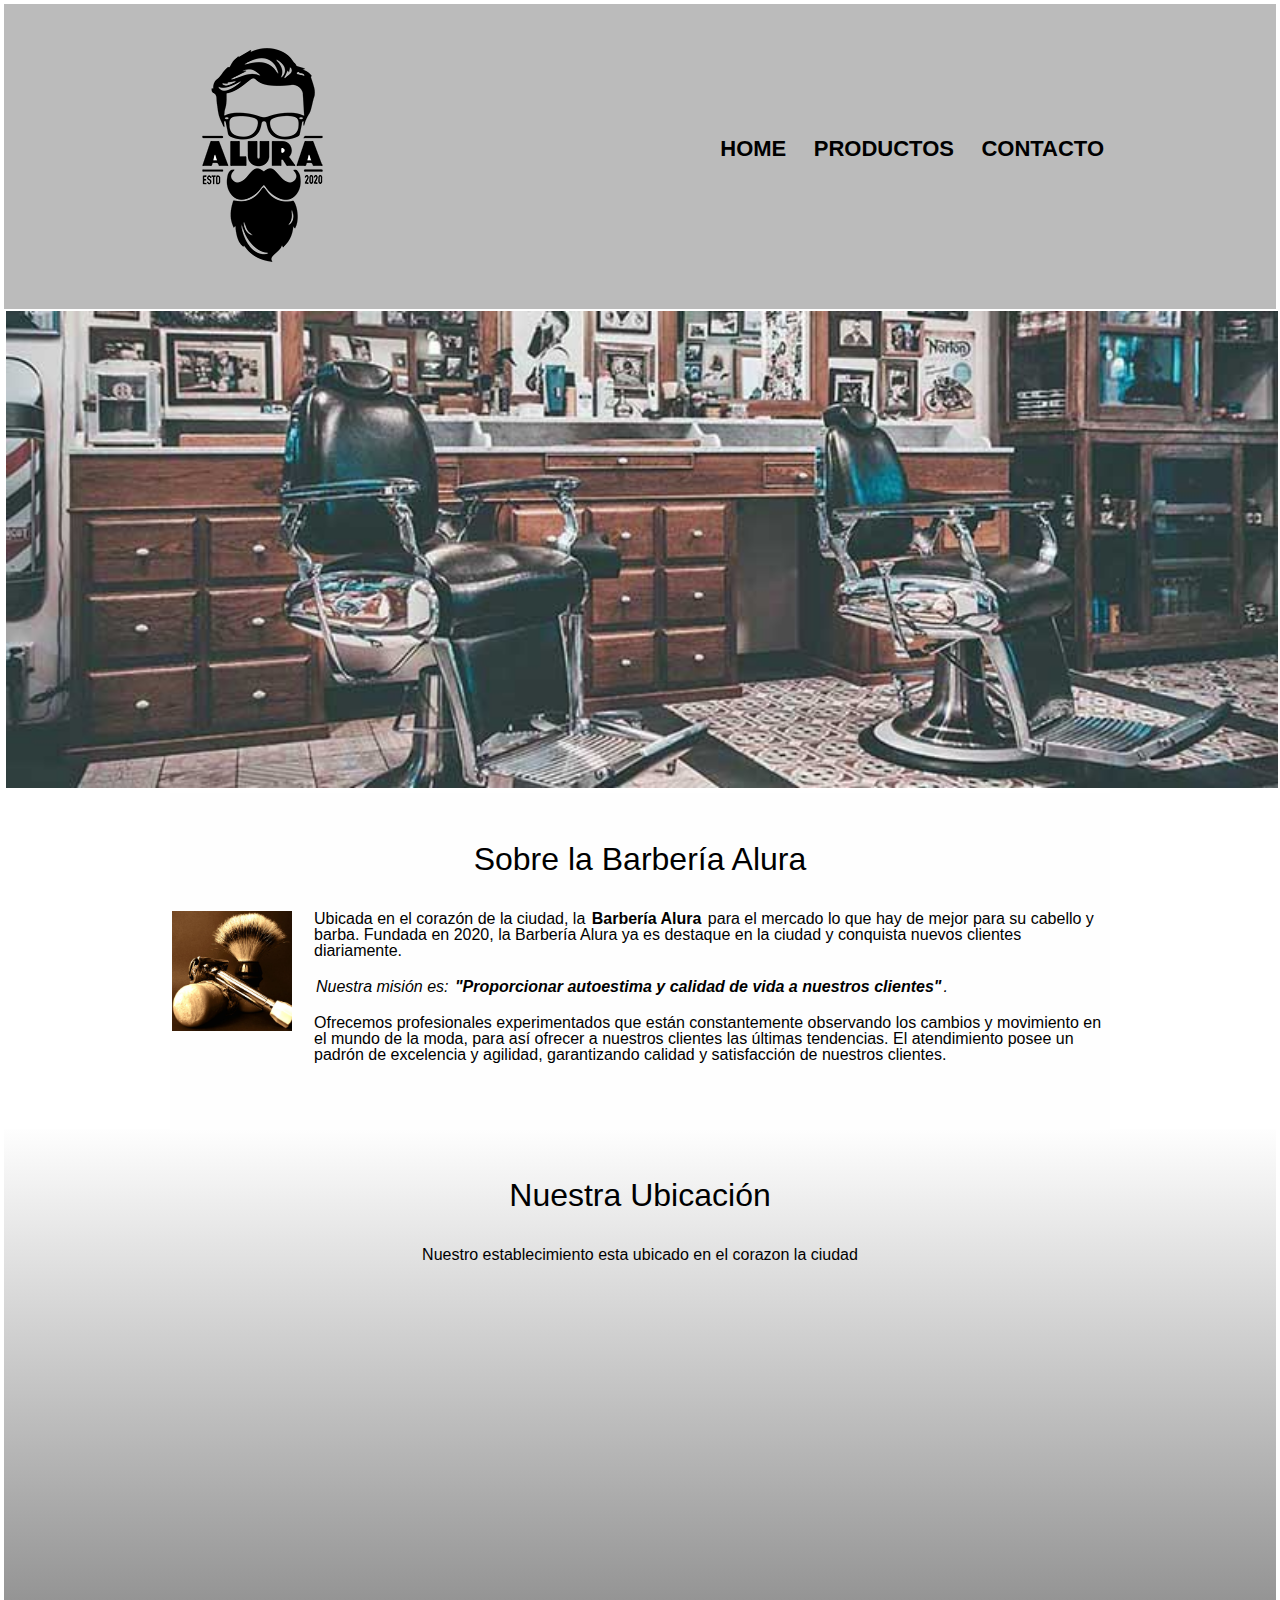
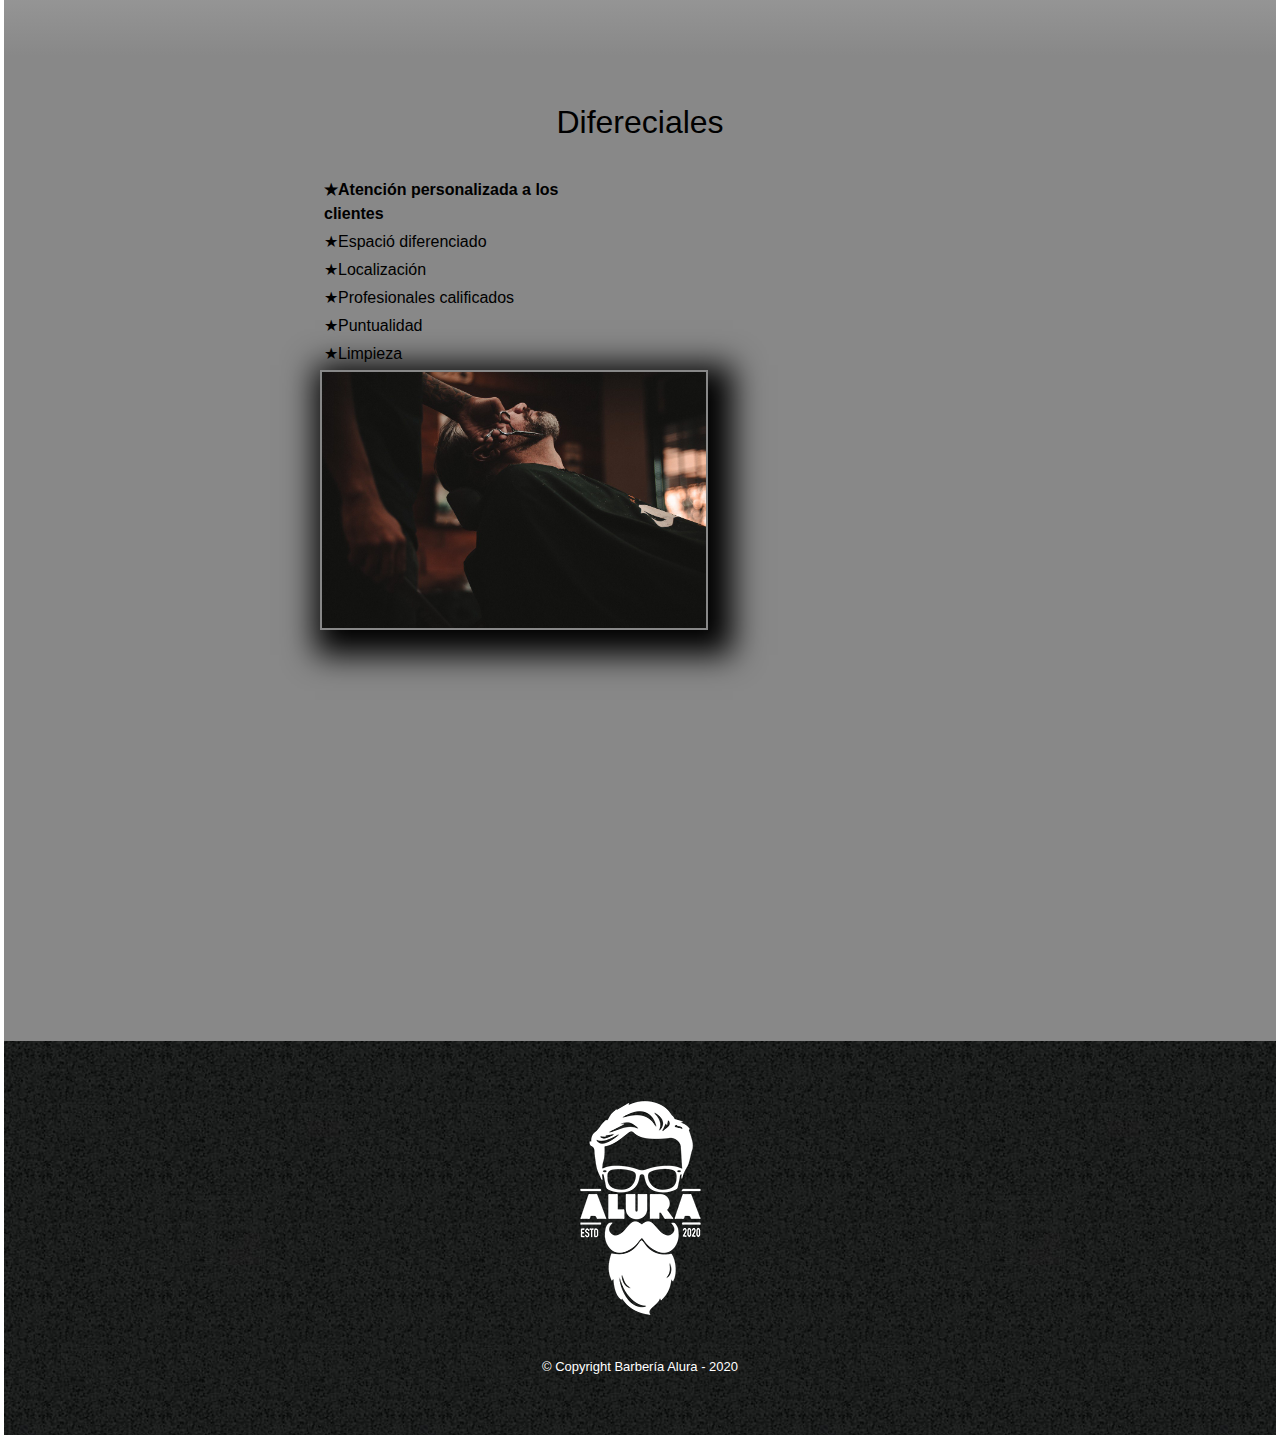
<file: index.html>
<!DOCTYPE html>

<html lang="es">

    <head>
        <meta charset="UTF-8">
        <meta name="viewport" content="width-divece-width">
        <title>Barberia Alura</title> 
        <link rel="stylesheet" href="reset.css">
        <link rel="stylesheet" href="style.css">
        <link rel="preconnect" href="https://fonts.googleapis.com"> <link rel="preconnect" href="https://fonts.gstatic.com" crossorigin> <link href="https: //fonts.googleapis.com/css2?family=Montserrat:ital,wght@1,300&display=swap" rel="stylesheet">
    </head>

    <body>
        
        <header>
            <div class="caja">
                <h1> <img src="imagenes/logo.png"></h1>
                <nav>
                    <ul>
                        <li><a href="index.html">Home</a></li>
                        <li><a href="productos.html">Productos</a></li>
                        <li><a href="contacto.html">Contacto</a></li>
                    </ul>
                </nav>
            </div>
        </header>

        <img class="banner" src="banner/banner.jpg">

        <main>
            <section class="principal">

                <h2 class="titulo-principal">Sobre la Barbería Alura</h2>

                <img class="utensilios" src="imagenes/utensilios.jpg"
                alt="Utensilios de un babero">
    
                <p>Ubicada en el corazón de la ciudad, la <strong>Barbería Alura</strong> para el mercado lo que hay de mejor para su cabello y barba. Fundada en 2020, la Barbería Alura ya es destaque en la ciudad y conquista nuevos clientes diariamente. </p>
    
                <p id="misión"><em>Nuestra misión es: <strong>"Proporcionar autoestima y calidad de vida a nuestros clientes"</strong>.</em></p>
    
                <p>Ofrecemos profesionales experimentados que están constantemente observando los cambios y movimiento en el mundo de la moda, para así ofrecer a nuestros clientes las últimas tendencias. El atendimiento posee un padrón de excelencia y agilidad, garantizando calidad y satisfacción de nuestros clientes.</p>
    
            </section>

            <section class="mapa">
                 <h3 class="titulo-principal">Nuestra Ubicación</h3>
                <p>Nuestro establecimiento esta ubicado en el corazon la 
                ciudad</p>
                
                <div class="mapa-contenido">
                    <iframe src="https://www.google.com/maps/embed?pb=!1m18!1m12!1m3!1d3656.4079777269444!2d-46.637213025712484!3d-23.589697062631846!2m3!1f0!2f0!3f0!3m2!1i1024!2i768!4f13.1!3m3!1m2!1s0x94ce5bd9bb943bf5%3A0x6f642995c970f0fe!2scaelum%20alura!5e0!3m2!1ses-419!2smx!4v1708372902162!5m2!1ses-419!2smx" width="100%" height="300" style="border:0;" allowfullscreen="" loading="lazy" referrerpolicy="no-referrer-when-downgrade"></iframe>
                </div>
                
            </section>
            
    
            <section class="diferenciales">
    
                <h3 class="titulo-principal">Difereciales</h3>
                
                <div class="contenido-diferenciales">
                    <ul class="lista-diferenciales">
                        <li class="items">Atención personalizada a los clientes</li> 
                        <li class="items">Espació diferenciado</li>
                        <li class="items">Localización</li>
                        <li class="items">Profesionales  calificados</li>
                        <li class="items">Puntualidad</li>
                        <li class="items">Limpieza</li>
                    </ul><img src="diferenciales/diferenciales.jpg"
                    class="imagen-diferenciales">
                </div>
                <div class="video">
                    <iframe width="100%" height="315" src="https://www.youtube.com/embed/wcVVXUV0YUY?si=N6ayGDE_VV_KC93j" title="YouTube video player" frameborder="0" allow="accelerometer; autoplay; clipboard-write; encrypted-media; gyroscope; picture-in-picture; web-share" allowfullscreen></iframe>
                </div>

            </section>
           

        </main>
       
        <footer>
            <img src="imagenes/logo-blanco.png">
            <p class="Copyright">&copy Copyright Barbería Alura - 2020</p>
        </footer>
    </body>
</html>
</file>
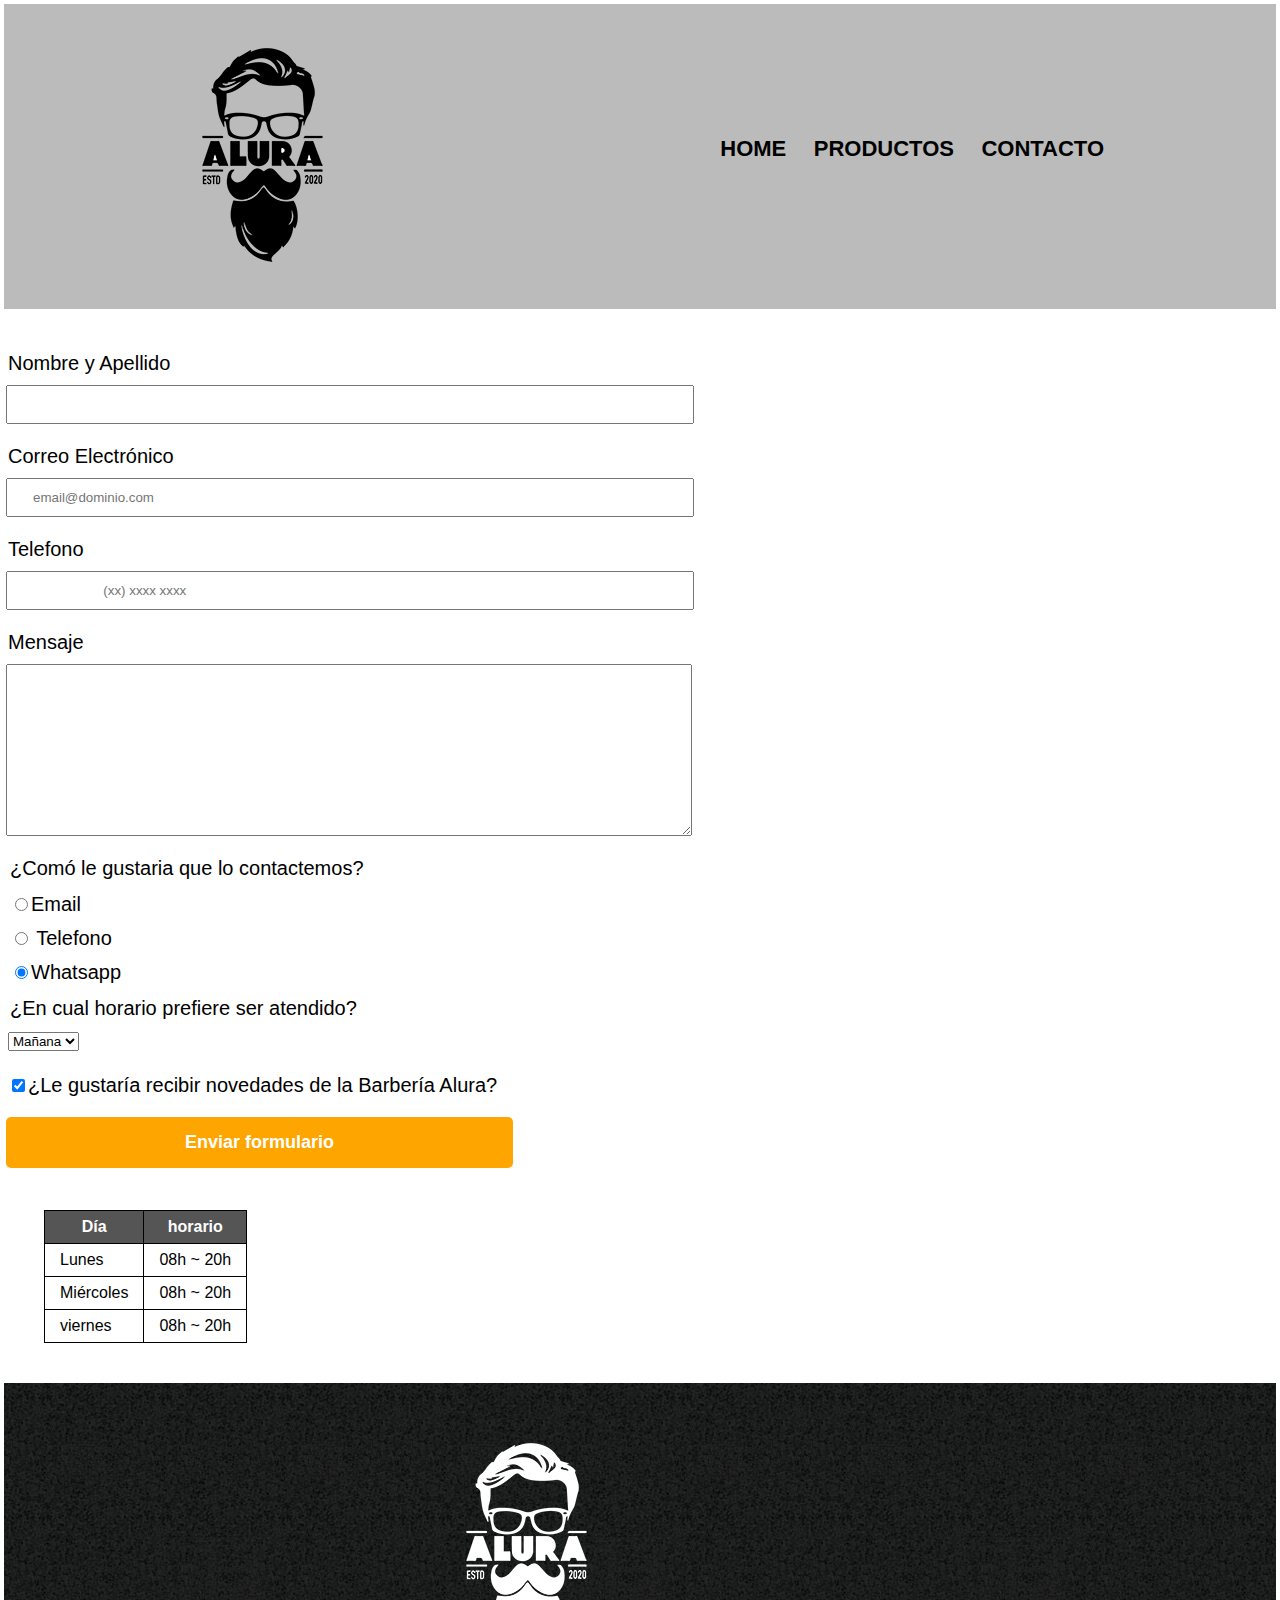
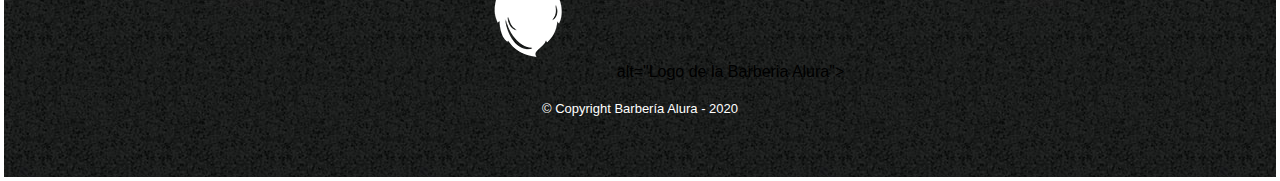
<file: contacto.html>
<!DOCTYPE html>

<html>
    <head>
        <meta charset="UTF-8">
        <title>Contacto - Barbería Alura</title>
        <link rel="stylesheet" href="reset.css">
        <link rel="stylesheet" href="style.css">
    </head>
    <body>
            <header>
                <div class="caja">
                    <h1><img src="imagenes/logo.png" alt="Logo de la Barberia Alura"></h1>
                    <nav>
                        <ul>
                            <li><a href="index.html">Home</a></li>
                            <li><a href="productos.html">Productos</a></li>
                            <li><a href="contacto.html">Contacto</a></li>
                        </ul>
                    </nav>
                </div>
            </header>
            <main>
                <form>
                   <label for="nombreapallido">Nombre y Apellido</label>
                   <input type="text" id="nombreapallido" class="input-padron" required>
                   
                   <label for="correoelectronico">Correo Electrónico</label>
                   <input type="email" id="correoelectronico" class="input-padron" required 
                   placeholder="email@dominio.com">
                   
                   <label for="telefono">Telefono</label>
                   <input type="tel" id="telefono" class="input-padron" required placeholder="
                   (xx) xxxx xxxx">
                   
                   <label for="mensaje">Mensaje</label>
                   <textarea cols="70" rows="10" id="mensaje"class="input-padron" required></textarea>
                   
                   <fieldset>
                       <legend>¿Comó le gustaria que lo contactemos?</legend>

                       <label for="radio-email"><input type="radio" name="contacto"
                        value="email" id="radio-email">Email</label>
                        
                       <label for="radio-telefono"><input type="radio" name="contacto"
                        value="telefono" id="radio-telefono">
                        Telefono</label>
                       
                       <label for="radio-whatsapp"><input type="radio" name="contacto" 
                        value="Whatsapp" id="radio-whatsapp" checked>Whatsapp</label>
                   </fieldset>
                   
                   <fieldset>
                        <legend>¿En cual horario prefiere ser atendido?</legend>
                        <select>
                            <option>Mañana</option>
                            <option>Tarde</option>
                            <option>Noche</option>
                        </select>
                   </fieldset>
                   
                   <label class="checkbox"><input type="checkbox" checked>¿Le gustaría recibir novedades de la Barbería 
                    Alura?</label>

                   <input type="submit" value="Enviar formulario" class="enviar">
                </form>

                <table>
                    <thead>
                        <tr>
                            <th>Día</th>
                            <th>horario</th>
                        </tr>
                    </thead>
                    <tbody>
                        <tr>
                            <td>Lunes</td>
                            <td>08h ~ 20h</td>
                        </tr>
                        <tr>
                            <td>Miércoles</td>
                            <td>08h ~ 20h</td>
                        </tr>
                        <tr>
                            <td>viernes</td>
                            <td>08h ~ 20h</td>
                        </tr>
                    </tbody>
                </table> 

            </main>
            <footer>
                <img src="imagenes/logo-blanco.png" alt="Logo de la Barberia Alura">alt="Logo de la Barberia Alura">
                <p class="Copyright">&copy Copyright Barbería Alura - 2020</p>
            </footer>
    </body>
</html>
</file>
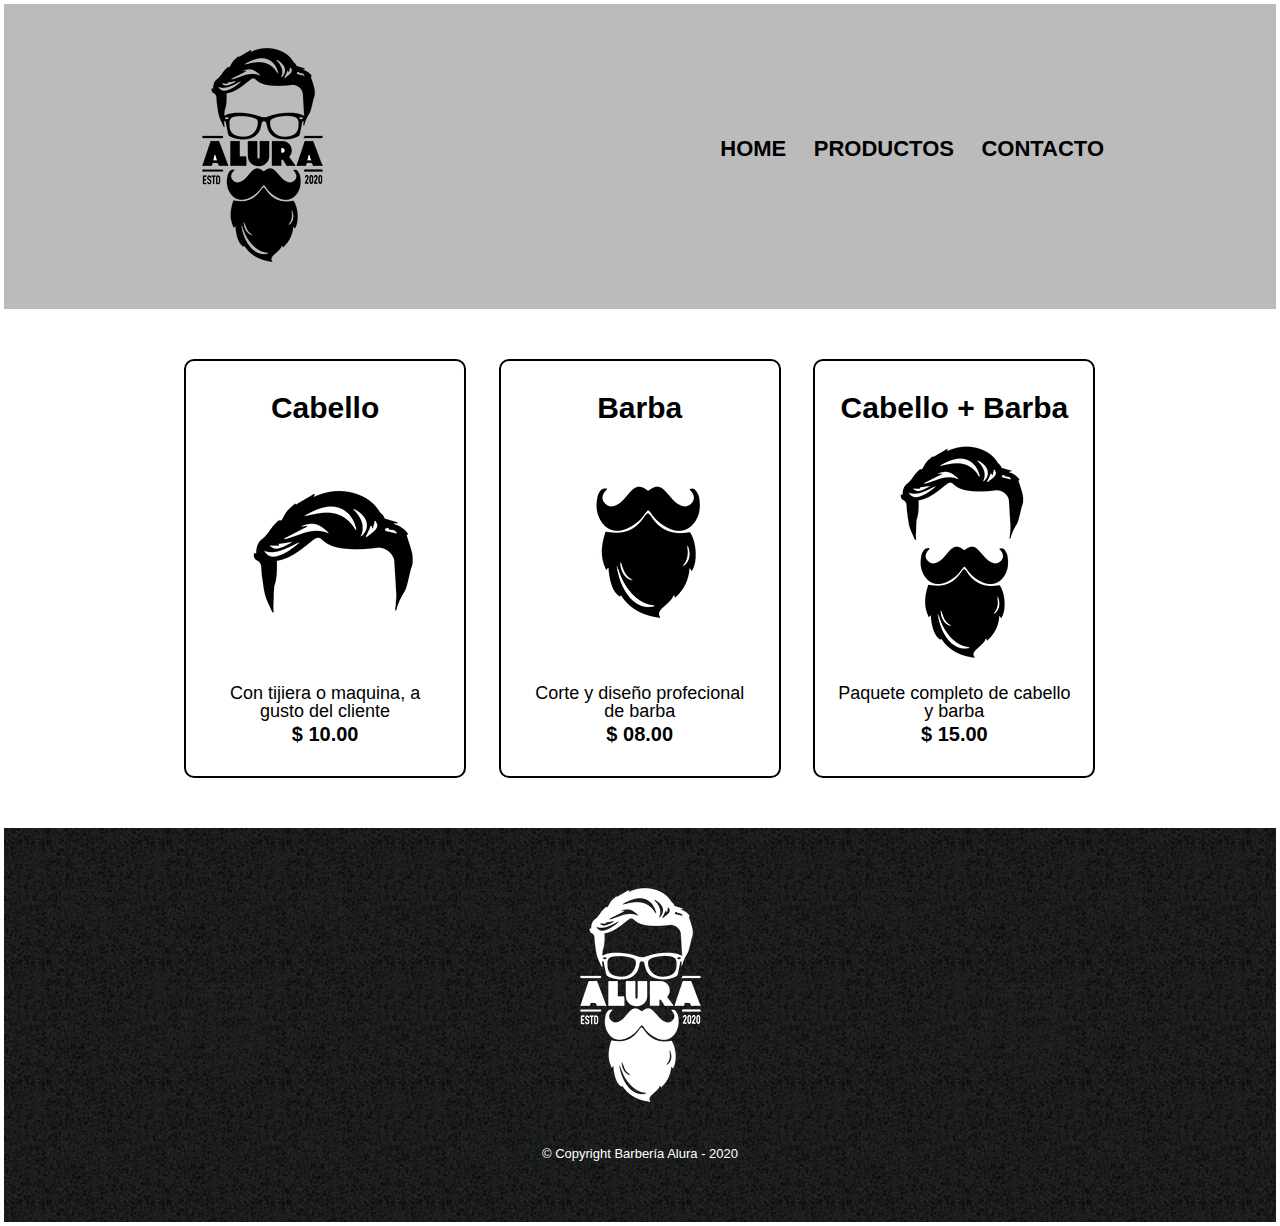
<file: productos.html>
<!DOCTYPE html>

<html>
    <head>
        <meta charset="UTF-8">
        <title>Productos - Barbería Alura</title>
        <link rel="stylesheet" href="reset.css">
        <link rel="stylesheet" href="style.css">
    </head>
    <body>
            <header>
                <div class="caja">
                    <h1> <img src="imagenes/logo.png"></h1>
                    <nav>
                        <ul>
                            <li><a href="index.html">Home</a></li>
                            <li><a href="productos.html">Productos</a></li>
                            <li><a href="contacto.html">Contacto</a></li>
                        </ul>
                    </nav>
                </div>
            </header>

            <main>
                <ul class="productos">
                    <li>
                        <h2>Cabello</h2>
                        <img src="imagenes/cabello.jpg">
                        <p class="producto-descripcion">Con tijiera o maquina, a gusto del cliente</p>
                        <p class="producto-precio">$ 10.00</p>
                    </li> 
                    <li>
                        <h2>Barba</h2>
                        <img src="imagenes/barba.jpg">
                        <p class="producto-descripcion">Corte y diseño profecional de barba</p>
                        <p class="producto-precio">$ 08.00</p>
                    </li>
                    <li>
                        <h2>Cabello + Barba</h2>
                        <img src="imagenes/cabello+barba.jpg">
                        <p class="producto-descripcion">Paquete completo de cabello y barba</p>
                        <p class="producto-precio">$ 15.00</p>
                    </li>
                </ul>
            </main>

            <footer>
                <img src="imagenes/logo-blanco.png">
                <p class="Copyright">&copy Copyright Barbería Alura - 2020</p>
            </footer>
    </body>
</html>
</file>
<file: style.css>
body{
    font-family: "Montserrat", sans-serif;
}

header{
    background-color: #BBBBBB;
    padding: 20px 0;
}

.caja{
    width: 940px;
    position: relative;
    margin: 0 auto;
}

nav{
    position: absolute;
    top:110px;
    right: 0;
}

nav li{
    display: inline;
    margin: 0 0 0 15px;
}
 
nav a{
    text-transform: uppercase;
    color: #000000;
    font-weight: bold;
    font-size: 22px;
    text-decoration: none;
}

nav a:hover{
    color: #c78c19;
    text-decoration: underline;
}


.productos{
    width: 940px;
    margin: 0 auto;
    padding: 50px;
}

.productos li{
    display: inline-block;
    text-align: center;
    width: 30%;
    vertical-align: top;
    margin: 0 1.5%;
    padding: 30px 20px;
    box-sizing: border-box;
    border: 2px solid #000000 ;
    border-radius: 10px ;
}

.productos li:hover{
    border-color: #c78c19 ;
}

.productos li:active{
    border-color: #088c19;
}

.productos h2{
    font-size: 30px;
    font-weight: bold;
}

.productos li:hover h2{
    font-size: 33px;
}

.producto-descripcion{
    font-size: 18px;
}

.producto-precio{
    font-size: 20px;
    font-weight: bold;
    margin-top: 10 px;
}

footer{
    text-align: center;
    background: url(imagenes/bg.jpg);
    padding: 40px;
}

.Copyright{
    color: #FFFFFF;
    font-size: 13px;
    margin: 20px;
}

form{
    margin: 40px  0;
}

form label, form legend{
    display: block;
    font-size: 20px;
    margin: 0 0 10px;
}

.input-padron{
    display: block;
    margin: 0 0 20px;
    padding: 10px 25px;
    width: 50%;
}

.checkbox{
    margin: 20px 0;
}

.enviar{
    width: 40%;
    padding: 15px 0;
    font-size: 18px;
    font-weight: bold;
    color: white;
    background: orange;
    border: none;
    border-radius: 5px;
    transition: 1s all;
    cursor: pointer;
}

.enviar:hover{
    background: darkorange;
    transform: scale(1.2);
}

table{
    margin: 40px 40px;
}
 
thead{
    background:  #555555;
    color: white;
    font-weight: bold;
}

td,th{
    border: 1px solid #000000;
    padding: 8px 15px;
}

/*Aqui inicia el CSS para nuestra home*/
.banner{
    width: 100%;
}

.principal{
    padding: 3em 0;
    background: #FEFEFE;
    width: 940px;
    margin: 0 auto;
}

.titulo-principal{
    text-align: center;
    font-size: 2em;
    margin: 0 0 1em;
    clear: left;
}

.principal p{
    margin: 0 0 1em;
}

.principal strong{
    font-weight: bold;
}

.principal em{
    font-style: italic;
}

.utensilios{
    width: 120px;
    float:left;
    margin:0 20px 20px 0;
}

.mapa{
    padding: 3em 0;
    background: linear-gradient(#FEFEFE, #888888);
}

.mapa p{
    margin: 0 0 2em;
    text-align: center;
}

.mapa-contenido{
    width: 940px;
    margin: 0 auto;
}

.diferenciales{
    padding: 3em 0;
    background: #888888;
}

.contenido-diferenciales{
    width: 640px;
    margin: 0 auto;
}

.lista-diferenciales{
    width: 40%;
    display: inline-block;
    vertical-align: top;
}

.items:before{
    content: "★";
}

.items{
    line-height: 1.5;
}

.items:first-child{
    font-weight: bold;
}

.imagen-diferenciales{
    width: 60%;
    transition: 400ms;
    box-shadow: 10px 10px 30px 15px #000000;
}

.imagen-diferenciales:hover{
    opacity: 0.3;
}

.video{
    width: 560px;
    margin: 1em auto;
}

@media screen and (max-width:480px){
    h1{
        text-align: center;
    }
    nav{
        position: static;
    }
    .caja, .principal, .mapa-contenido, .contenido-diferenciales, .video{
        width: auto;
    }
    .lista-diferenciales, .imagen-diferenciales{
        width: 100%;
    }
}
</file>
